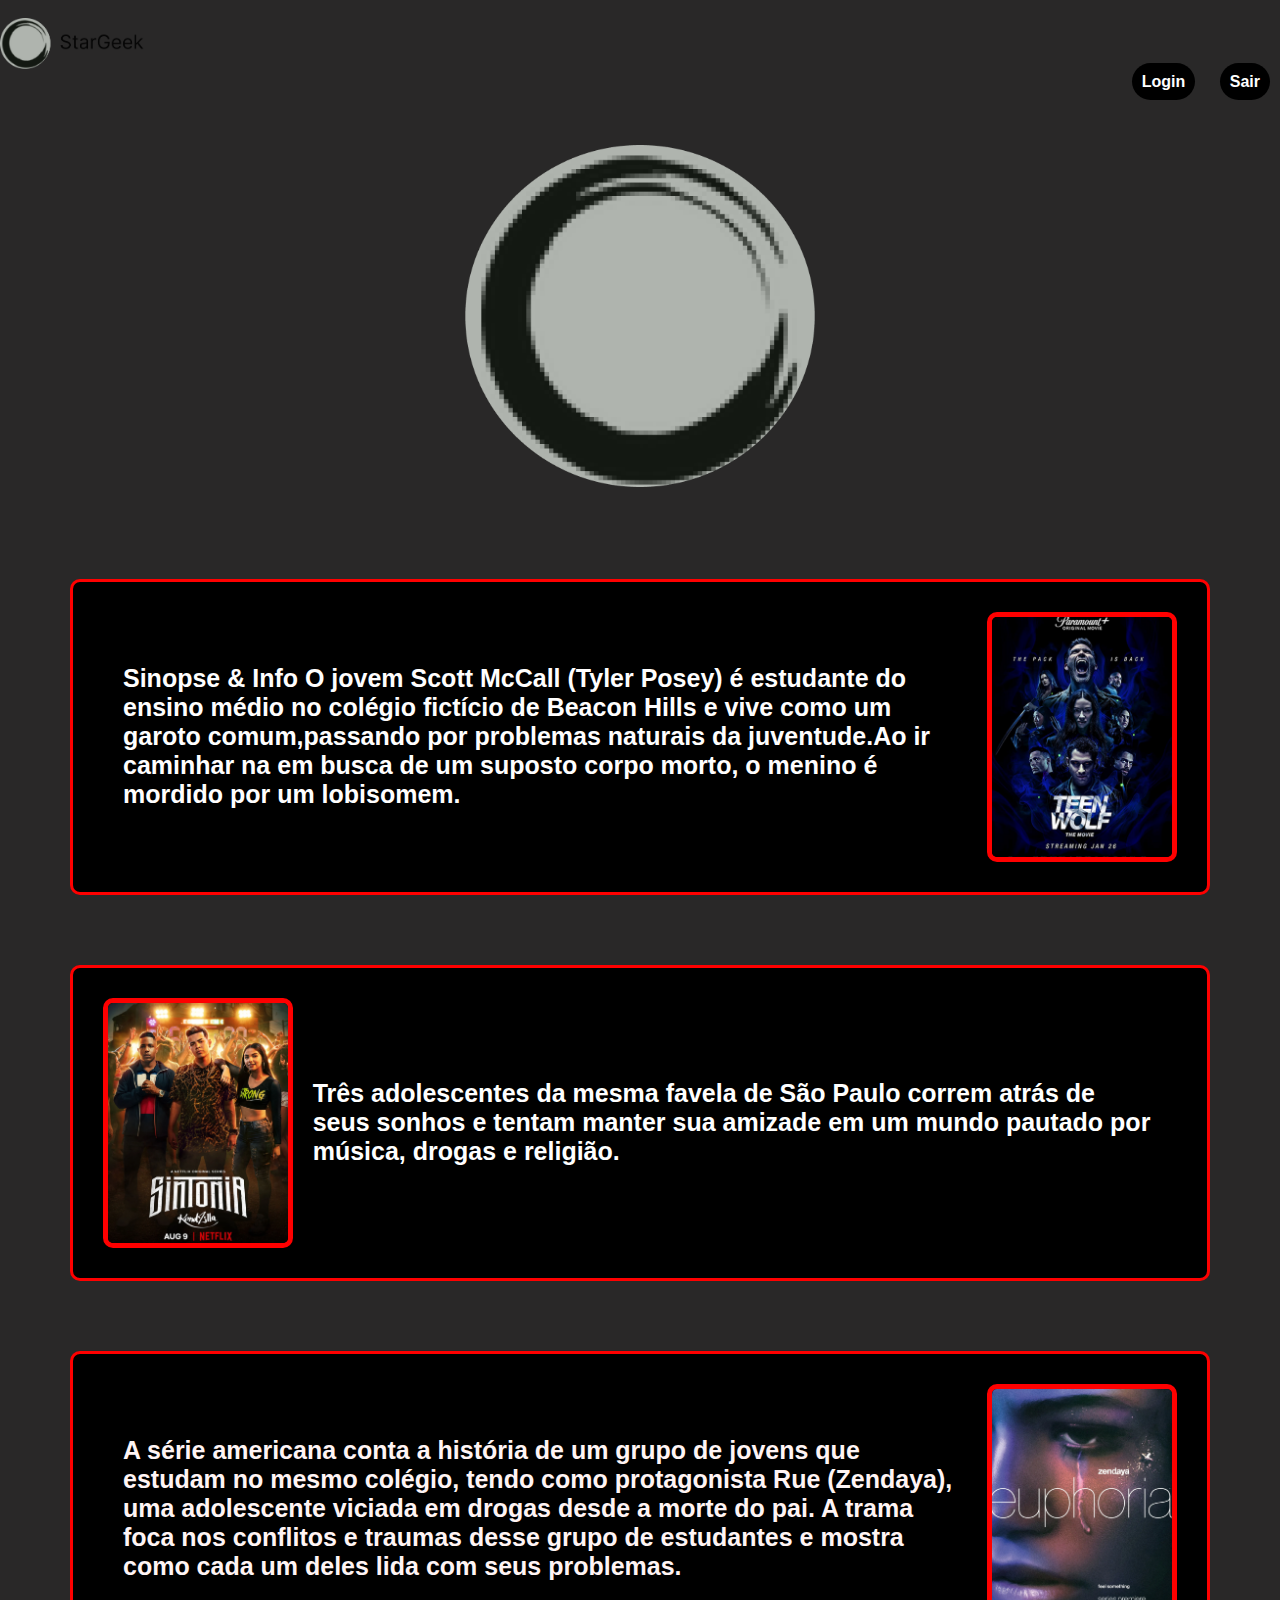
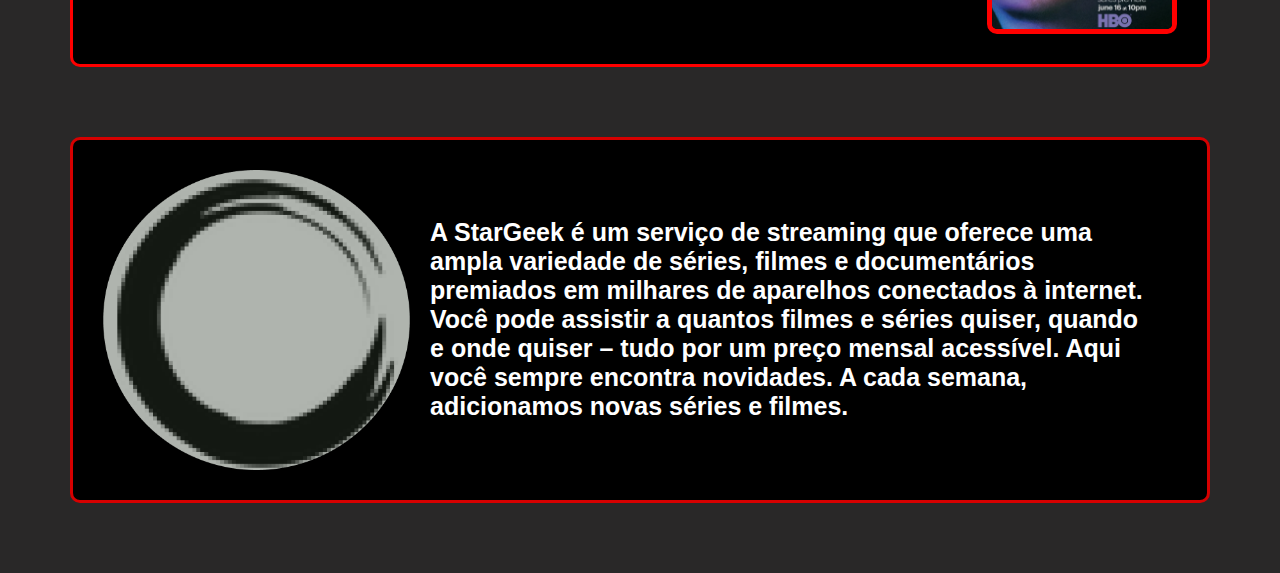
<file: index.html>
<!DOCTYPE html>
<html lang="en">

<head>
    <meta charset="UTF-8">
    <meta http-equiv="X-UA-Compatible" content="IE=edge">
    <meta name="viewport" content="width=device-width, initial-scale=1.0">
    <title>Document</title>
    <link rel="stylesheet" href="css/style.css">
</head>

<body class="index">
    <br>
    
    <div class="">
    <img class="index1" src="img/Group 26.png" alt="">   
    </div>
    <div class="messi"> 
         <a href="login.html" class="sair"><b>Login</b></a>   
     <a href="http://127.0.0.1:5500/login.html" class="sair"><b>Sair</b></a> 
    </div>
    <br>
    <br>
    <br>
    <div class="index2">
        <img class="imgindex" src="img/slogo.png" alt="">
    </div>
    <br>
    <div class="wolf">
        <h3 class="texto1">Sinopse & Info
            O jovem Scott McCall (Tyler Posey) é estudante
            do ensino médio no colégio fictício de Beacon Hills
            e vive como um garoto comum,passando por problemas
            naturais da juventude.Ao ir caminhar na em busca
            de um suposto corpo morto, o menino é mordido por um lobisomem.</h3>
        <img class="teen" src="img/lobo.png" alt="">
    </div>
    <div class="ferro">

        <img class="tony" src="img/sintonia.png" alt="">

        <h3 class="texto1">Três adolescentes da mesma favela de
             São Paulo correm atrás de seus sonhos e tentam manter 
             sua amizade em um mundo pautado por música, drogas e religião.</h3>
    </div>
    <div class="aranha">
        <h3 class="texto1">A série americana conta a história de um grupo de
             jovens que estudam no mesmo colégio, tendo como protagonista Rue 
             (Zendaya), uma adolescente viciada em drogas desde a morte do pai. 
             A trama foca nos conflitos e traumas desse grupo de estudantes e
              mostra como cada um deles lida com seus problemas.</h3>

        <img class="piter" src="img/euphoria.png" alt="">
    </div>
    <div class="star">
        <img class="geek" src="img/slogo.png" alt="">
        <h3 class="texto1">A StarGeek é um serviço de streaming que oferece uma ampla variedade
            de séries, filmes e documentários premiados em milhares de aparelhos
            conectados à internet. Você pode assistir a quantos filmes e séries
            quiser, quando e onde quiser – tudo por um preço mensal acessível.
            Aqui você sempre encontra novidades. A cada semana, adicionamos novas
            séries e filmes.</h3>


    </div>
</body>

</html>
</file>
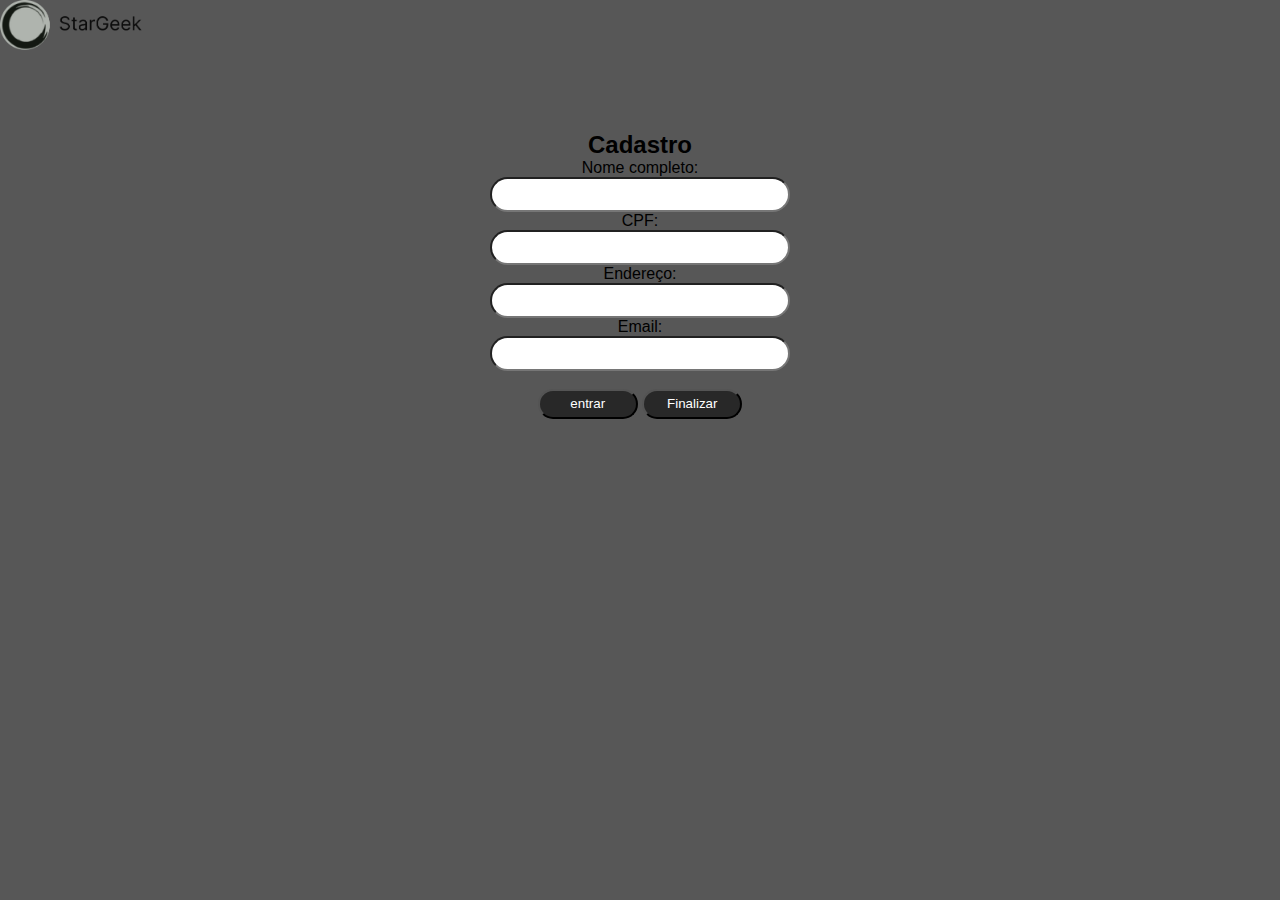
<file: cadastro.html>
<!DOCTYPE html>
<html lang="en">

<head>
    <meta charset="UTF-8">
    <meta http-equiv="X-UA-Compatible" content="IE=edge">
    <meta name="viewport" content="width=device-width, initial-scale=1.0">
    <title>Document</title>
    <link rel="stylesheet" href="css/style.css">
</head>

<body class="login">
    <div class="divcadastro">
        <img class="logocadastro" src="img/Group 26.png" alt="">

    </div>
    <div class="cadastro2">
        <h2>Cadastro</h2>
        <label for="username">Nome completo:</label>
        <div class="alinhar">
            <input type="text" id="username" name="username"><br>
        </div>
        <label for="password">CPF:</label>
        <div class="alinhar">
            <input type="password" id="password" name="password">
        </div>
        <label for="username">Endereço:</label>
        <div class="alinhar">
            <input type="text" id="username" name="username"><br>
        </div>
        <label for="password">Email:</label>
        <div class="alinhar">
            <input type="password" id="password" name="password">
            <br>
            <br>
            <a href="http://127.0.0.1:5500/catalogo.html"> <button class="Botao">entrar</button></a> <a
                href="http://127.0.0.1:5500/index.html"> <button class="Botao">Finalizar</button></a>

        </div>




























    </div>


</body>

</html>
</file>
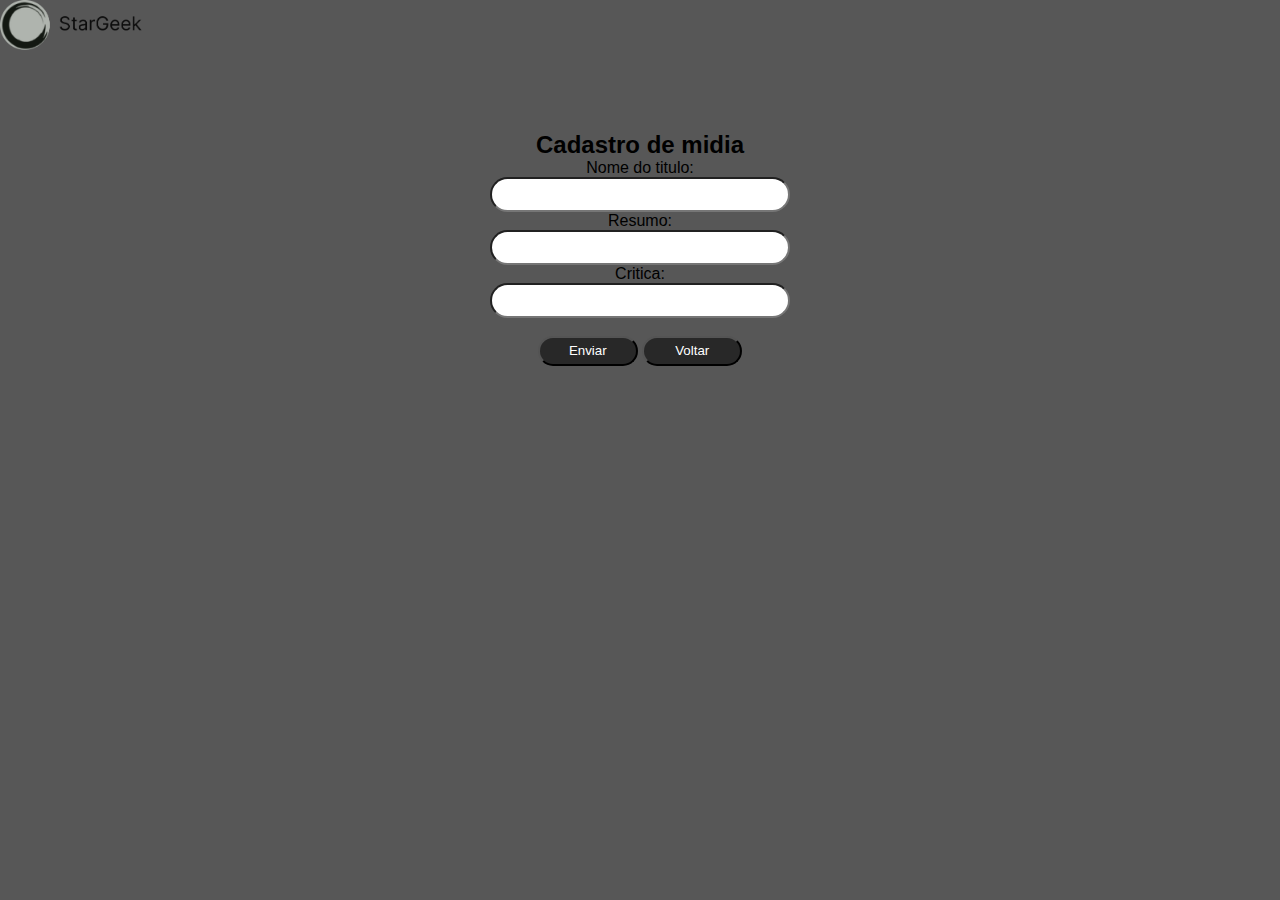
<file: cadastromidia.html>
<!DOCTYPE html>
<html lang="en">

<head>
    <meta charset="UTF-8">
    <meta http-equiv="X-UA-Compatible" content="IE=edge">
    <meta name="viewport" content="width=device-width, initial-scale=1.0">
    <title>Document</title>
    <link rel="stylesheet" href="css/style.css">
</head>

<body class="login">
    <div class="divcadastro">
        <img class="logocadastro" src="img/Group 26.png" alt="">

    </div>
    <div class="cadastro2">
        <h2>Cadastro de midia</h2>
        <label for="username">Nome do titulo:</label>
        <div class="alinhar">
            <input type="text" id="username" name="username"><br>
        </div>
        <label for="password">Resumo:</label>
        <div class="alinhar">
            <input type="password" id="password" name="password">
        </div>
        <label for="username">Critica:</label>
        <div class="alinhar">
            <input type="text" id="username" name="username"><br>
        </div>
        <br>
        <a href="#"> <button class="Botao">Enviar</button></a>  <a href="catalogo.html"> <button class="Botao">Voltar</button></a>

    </div>


</body>

</html>
</file>
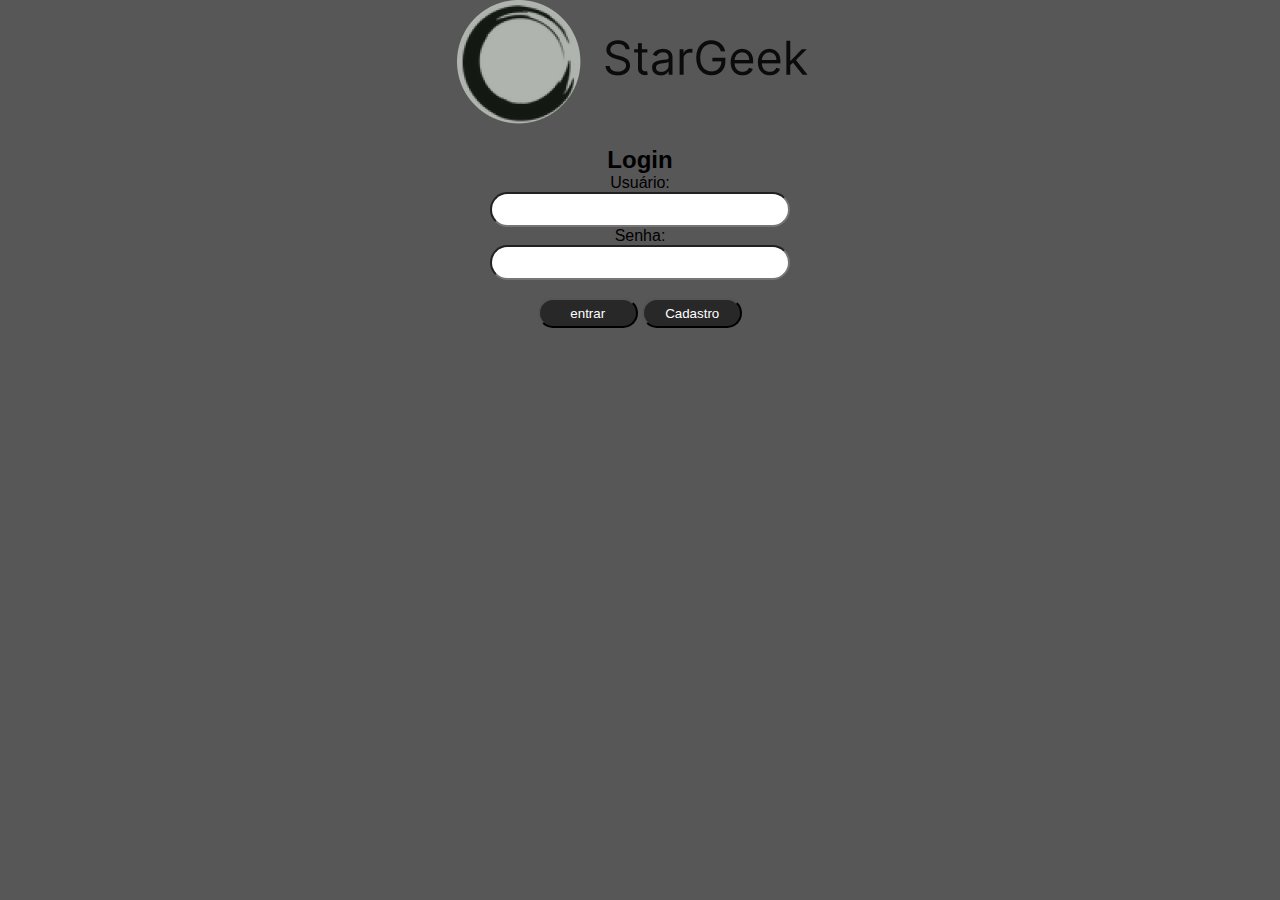
<file: login.html>
<!DOCTYPE html>
<html lang="en">

<head>
    <meta charset="UTF-8">
    <meta http-equiv="X-UA-Compatible" content="IE=edge">
    <meta name="viewport" content="width=device-width, initial-scale=1.0">
    <title>Document</title>
    <link rel="stylesheet" href="css/style.css">
</head>

<body class="login">
    <div class="divlogin">
        <img src="img/Group 26.png" alt="">
        <br>
        <br>
        <h2>Login</h2>
        <label for="username">Usuário:</label>
        <div class="alinhar">
            <input type="text" id="username" name="username"><br>
        </div>
        <label for="password">Senha:</label>
        <div class="alinhar">
            <input type="password" id="password" name="password"><br>
        </div>
        <br>
        <a href="Load.html"> <button class="Botao">entrar</button></a>   <a href="http://127.0.0.1:5500/cadastro.html"> <button class="Botao">Cadastro</button></a>

    </div>


</body>

</html>
</file>
<file: css/style.css>
.login {
    background-color: #575757;

}

.divlogin {
    text-align: center;

}

.cadastro2 {
    text-align: center;
    margin: 6%;
}

.logocadastro {
    height: 50px;
}

.alinhar {
    text-align: center;

}

.principal1 {
    height: 45px;
}

@import url('https://fonts.googleapis.com/css2?family=Bebas+Neue&family=Roboto:wght@300;700&display=swap');

* {
    margin: 0;
    padding: 0;
    box-sizing: border-box;
    font-family: 'roboto', sans-serif;
}

.cabecalho {
    background-color: rgb(195, 186, 186);
    display: flex;
    padding: 20px;
    box-shadow: 0px 0px 15px black;
    justify-content: space-between;
    align-items: center;
}

.img-cabecalho {
    width: 80px;
    margin-right: 30px;
}

.botao-cabecalho {
    text-decoration: none;
    color: black;
    margin: 15px;
}

.botao-cabecalho:hover {
    color: rgb(9, 113, 3);
}

.menu {
    display: flex;
    align-items: center;
}

.botao-encontre-uma-loja {
    text-decoration: none;
    color: black;
    margin: 10px;
    font-size: 20px;
}

.botao-encontre-uma-loja:hover {
    color: rgb(9, 113, 3);
}

.botao-entrar {
    text-decoration: none;
    color: black;
    margin: 10px;
    background-color: transparent;
    border: 2px solid black;
    border-radius: 20px;
    padding: 10px;
}

.botao-entrar:hover {
    background-color: black;
    color: white;
}

.botao-participe-agora {
    text-decoration: none;
    color: rgb(255, 255, 255);
    margin: 10px;
    background-color: black;
    border-radius: 20px;
    padding: 10px;
}

.botao-participe-agora:hover {
    background-color: white;
    color: black;
    border: 2px solid black;
}

.cabecalho2 {
    display: flex;
    align-items: center;
}

.principal2 {
    background-color: #575757;
}

/*img*/
.sabores {
    display: flex;
    flex-wrap: wrap;
    background-color: rgb(0, 0, 0);
}

.img-sabor {
    border-radius: 50px;
    margin: 10px;



}

.img-sabor:hover {
    border-radius: 8px;
    margin: 10px;
    transition: 500ms;
    border: solid rgb(114, 11, 11) 60px;
    width: 400px;


}

.img-filmes {
    background-color: rgb(0, 0, 0);
    border-radius: 8px;
    margin: 10px;
    box-shadow: 0px 0px 15px rgb(0, 0, 0);

}

.p-filmes {
    text-align: center;
    color: rgb(255, 255, 255);
}

.filmes {
    display: flex;
    overflow-x: scroll;
    margin: 20px;

}



.filmes img {
    width: 350px;
    height: 500px;
    border-radius: 20px;
}

.filmes::-webkit-scrollbar {
    display: none;
}

input {
    width: 300px;
    height: 35px;
    border-radius: 50px;

}

.Botao {
    width: 100px;
    height: 30px;
    border-radius: 50px;
    color: white;
    background-color: rgb(40, 40, 40);
}

.index1 {
    width: 150px;
}

.index2 {
    text-align: center;
}

.imgindex {
    width: 350px;
}

.index {
    background-color: #292828;
}

.teen {
    border-radius: 10px;
    border: solid #ff0000 5px;
    height: 250px;
    width: 200px;
}

.wolf {
    display: flex;
    margin: 70px;
    border: solid rgb(255, 0, 0);
    padding: 30px;
    border-radius: 10px;
    background-color: #000000;
    color: rgb(255, 254, 254);

}

.ferro {
    display: flex;
    margin: 70px;
    padding: 30px;
    border-radius: 10px;
    background-color: #000000;
    color: rgb(255, 255, 255);
    border: solid rgb(255, 0, 0);
}

.tony {
    width: 500px;
    border-radius: 10px;
    border: solid #ff0000 5px;
    color: white;
    background-color: black;
    height: 250px;
    width: 200px;
}

.aranha {
    display: flex;
    margin: 70px;
    padding: 30px;
    border-radius: 10px;
    background-color: #000000;
    color: rgb(255, 244, 244);
    border: solid rgb(255, 0, 0);
}

.piter {
    width: 500px;
    border-radius: 10px;
    border: solid #ff0000 5px;
    height: 250px;
    width: 200px;
}

.star {
    display: flex;
    margin: 70px;
    padding: 30px;
    border-radius: 10px;
    background-color: #000000;
    color: rgb(255, 255, 255);
    border: solid rgb(214, 0, 0);

}

.geek {
    height: 200px;
    height: 300px;
}

.texto1 {
    margin: auto;
    font-size: 25px;
    text-align: left;
    padding: 20px;
}

.load {
    background-color: #575757;
}

.sair {
    text-decoration: none;
    color: rgb(255, 255, 255);
    margin: 10px;
    background-color: black;
    border-radius: 20px;
    padding: 10px;
    text-align: end;
}

.messi {
    text-align: end;
}
</file>
